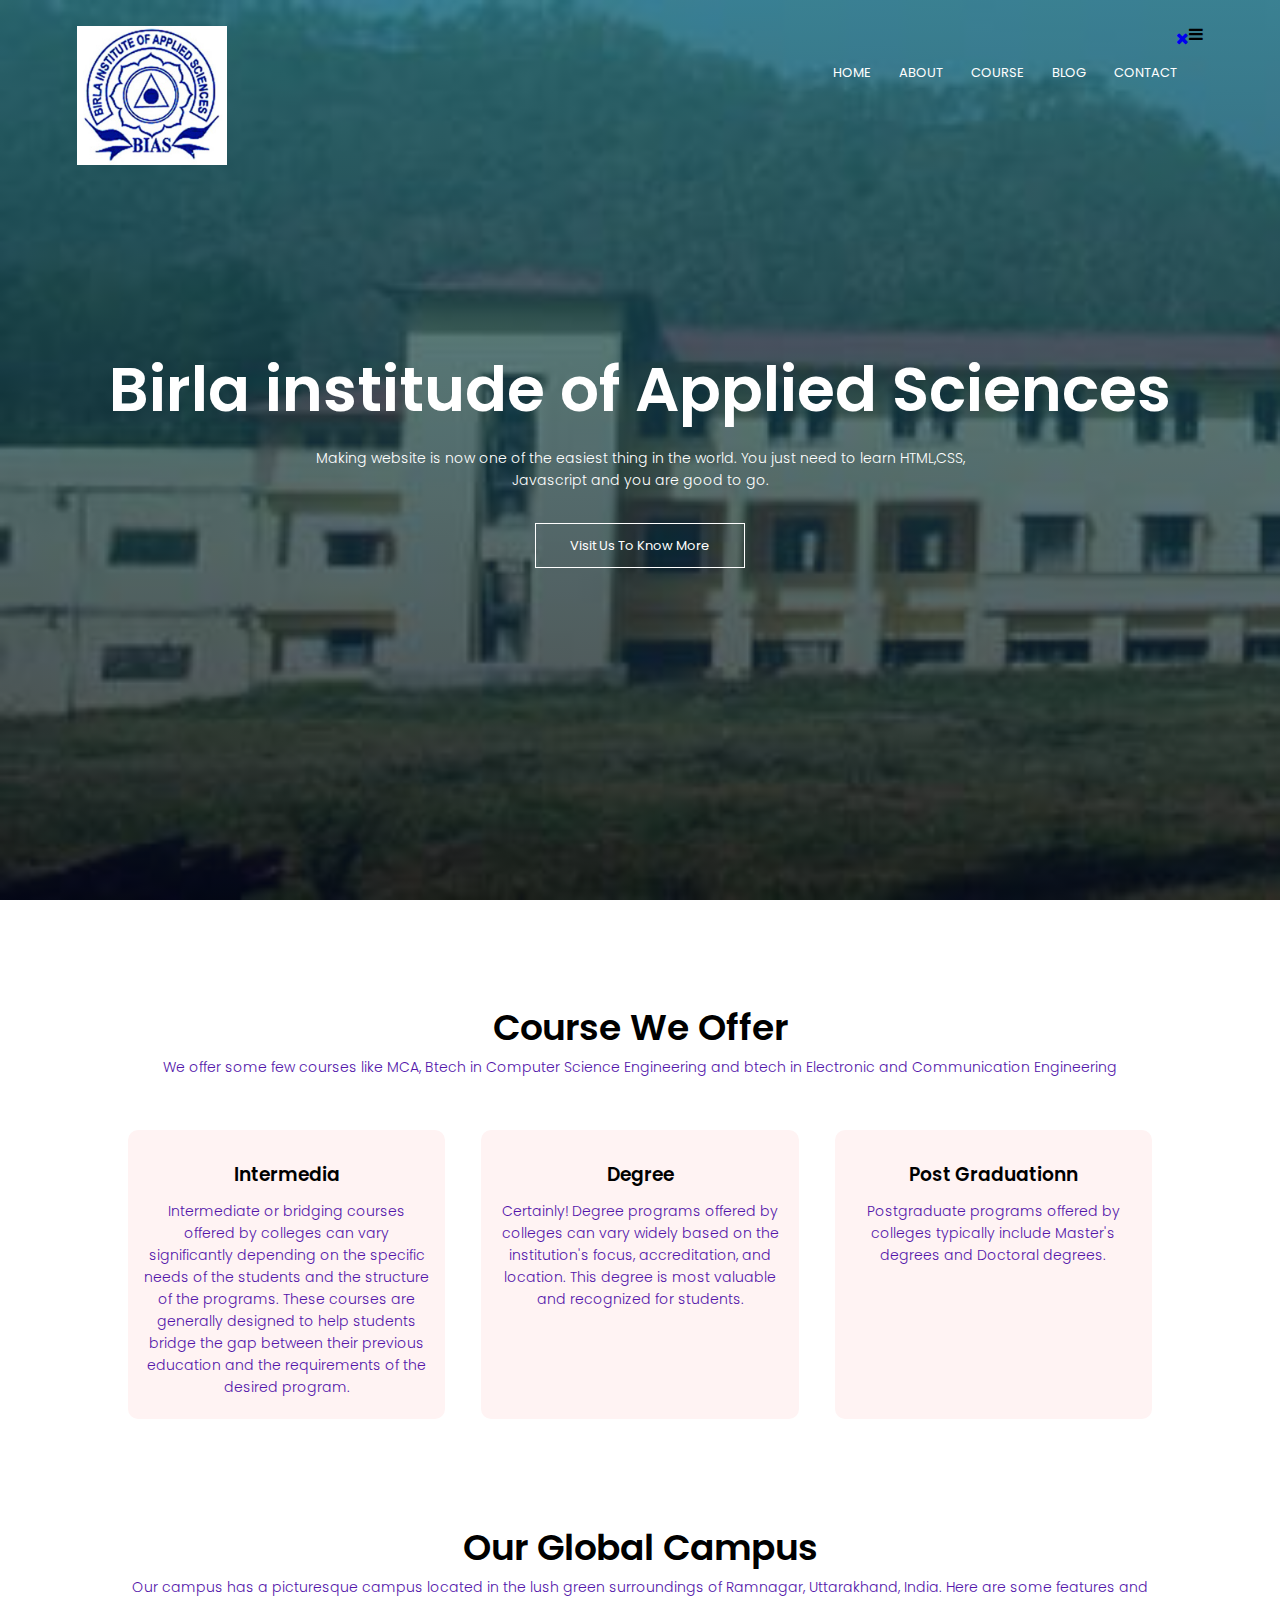
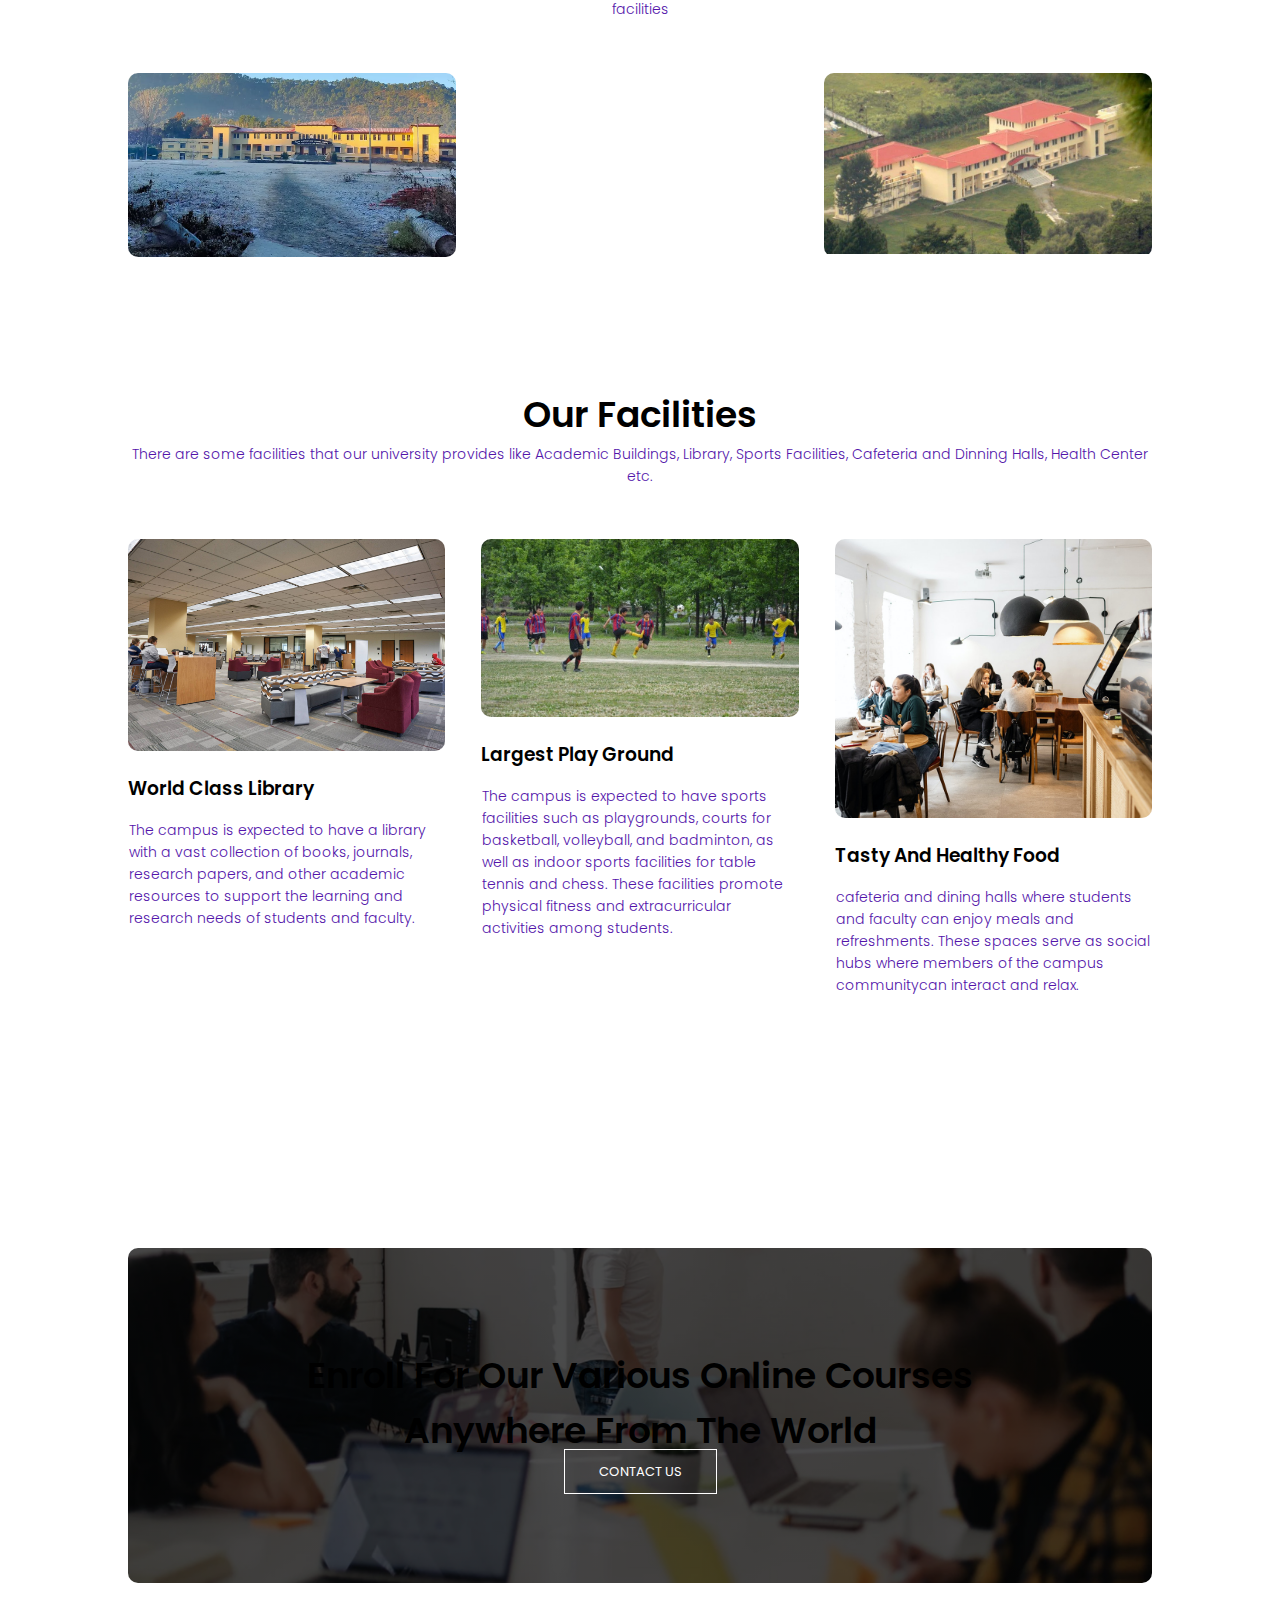
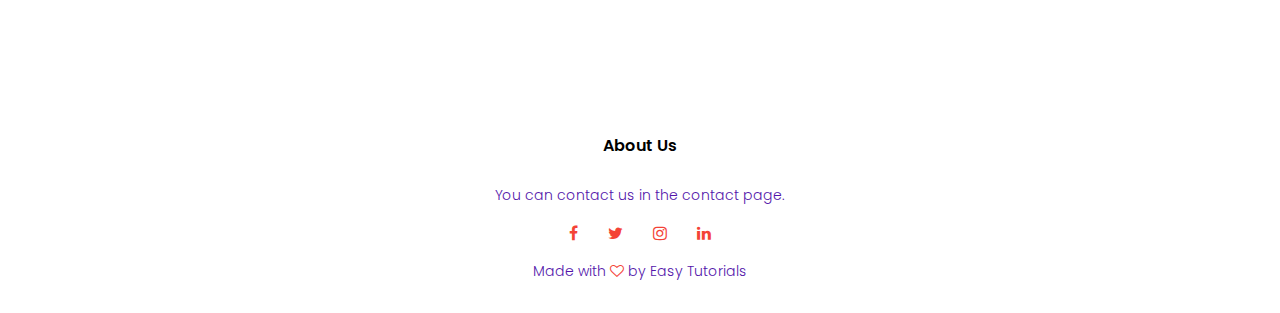
<file: index.html>
<!DOCTYPE html>
<html>
 <head>
    <meta name="viewport" content="eith=device=width, initial-scale=1.0">
    <title>Birla institude of applied Sciences Bhimtal</title>
    <link rel="stylesheet" href="style.css">
    <link rel="preconnect" href="https://fonts.gstatic.com">
    <link href="https://fonts.googleapis.com/css2?family=Poppins:wght@200;400;600;700&display=swap" rel="stylesheet">
    <link rel="stylesheet" href="https://stackpath.bootstrapcdn.com/font-awesome/4.7.0/css/font-awesome.min.css">
</head>
<body>
<section class="header">
        <nav>
            <a href="index.html"><img src="images/bias logo.jpg" </a>
            <div class="nav-links" id="navLinks">
                <i class="fa fa-times" onclick="hideMenu()"></i>
               <ul>
                <li><a href="index.html">HOME</a></li>
                   <li><a href="about.html">ABOUT</a></li> 
                   <li><a href="course.html">COURSE</a></li>
                   <li><a href="blog.html">BLOG</a></li>
                   <li><a href="contact.html">CONTACT</a></li>
               </ul> 
            </div>
            <i class="fa fa-bars" onclick="showMenu()"></i>  
        </nav>

  <div class="text-box">
       <h1>Birla institude of Applied Sciences </h1>
       <p>Making website is now one of the easiest thing in the world. You just need to learn HTML,CSS,<br>Javascript and you are good to go.
       </p>
       <a href="" class="hero-btn">Visit Us To Know More</a>
  </div>
    </section>
<!-------course---->
<section class="course">
    <h1>Course We Offer</h1>
 <p>We offer some few courses like MCA, Btech in Computer Science Engineering and btech in Electronic and Communication Engineering </p>

    <div class="row">
        <div class="course-col">
            <h3>Intermedia</h3>
            <p> Intermediate or bridging courses offered by colleges can vary significantly depending on the specific needs of the students and the structure of the programs. These courses are generally designed to help students bridge the gap between their previous education and the requirements of the desired program.</p>
        </div>
        <div class="course-col">
            <h3>Degree</h3>
            <p> Certainly! Degree programs offered by colleges can vary widely based on the institution's focus, accreditation, and location. This degree is most valuable and recognized for students. </p>
        </div>
        <div class="course-col">
            <h3>Post Graduationn</h3>
            <p> Postgraduate programs offered by colleges typically include Master's degrees and Doctoral degrees.</p>
        </div>
    </div>
</section>
<!----campus---->
<section class="campus">
       <h1>Our Global Campus</h1>
       <p> Our campus has a picturesque campus located in the lush green surroundings of Ramnagar, Uttarakhand, India. Here are some features and facilities  </p> 
       <div class="row">
        <div class="campus-col">
            <img src="images/birla image.webp">
            <div class="layer">
                <h3>Bias Bhimtal</h3>
            </div>
        </div>
       <div class="campus-col">
        <img src="images/bias_newbuild.jpg">
        <div class="layer">
<h3>Bias Bhimtal</h3>
        </div>
    </div>
    </div>  
</section>

<!----Facilities---->
<section class="facilities">
    <h1>Our Facilities</h1>
    <p>There are some facilities that our university provides like Academic Buildings, Library, Sports Facilities, Cafeteria and Dinning Halls, Health Center etc.</p>

    <div class="row">
        <div class="facilities-col">
            <img src="images/college libary.jpg">
            <h3>World Class Library</h3>
            <p>The campus is expected to have a library with a vast collection of books, journals, research papers, and other academic resources to support the learning and research needs of students and faculty.</p>
        </div>
        <div class="facilities-col">
            <img src="images/playground.jpg">
            <h3>Largest Play Ground</h3>
            <p>The campus is expected to have sports facilities such as playgrounds, courts for basketball, volleyball, and badminton, as well as indoor sports facilities for table tennis and chess. These facilities promote physical fitness and extracurricular activities among students.</p>
        </div>
        <div class="facilities-col">
            <img src="images/cafeteria.png">
            <h3>Tasty And Healthy Food</h3>
            <p>cafeteria and dining halls where students and faculty can enjoy meals and refreshments. These spaces serve as social hubs where members of the campus communitycan interact and relax.</p>
        </div>
    </div>
</section>

<!--------tesstimonials----->
<section class="testimonials">
    
        
    </div>
</section>

<!----Call To Action----->
<section class="cta">
    <h1> Enroll For Our Various Online Courses <br> Anywhere From The World</h1>
    <a href="" class="hero-btn">CONTACT US</a>
</section>

<!----Footer----->
<section class="footer">
    <h4>About Us</h4>
    <p>You can contact us in the contact page.</p>
    <div class="icons">
        <i class="fa fa-facebook"></i>
        <i class="fa fa-twitter"></i>
        <i class="fa fa-instagram"></i>
        <i class="fa fa-linkedin"></i>
    </div>
    <p>Made with <i class="fa fa-heart-o"></i> by Easy Tutorials</p>
</section>
<!--------JavaScript for toggle menu------>
 <script>
    var navLinks = document.getElementById("navLinks");
    function showMenu(){
        navLinks.style.right = "0";
    }
    function hideMenu(){
        navLinks.style.right = "-200px";
    }
 </script>     

</body>
</html>
</file>
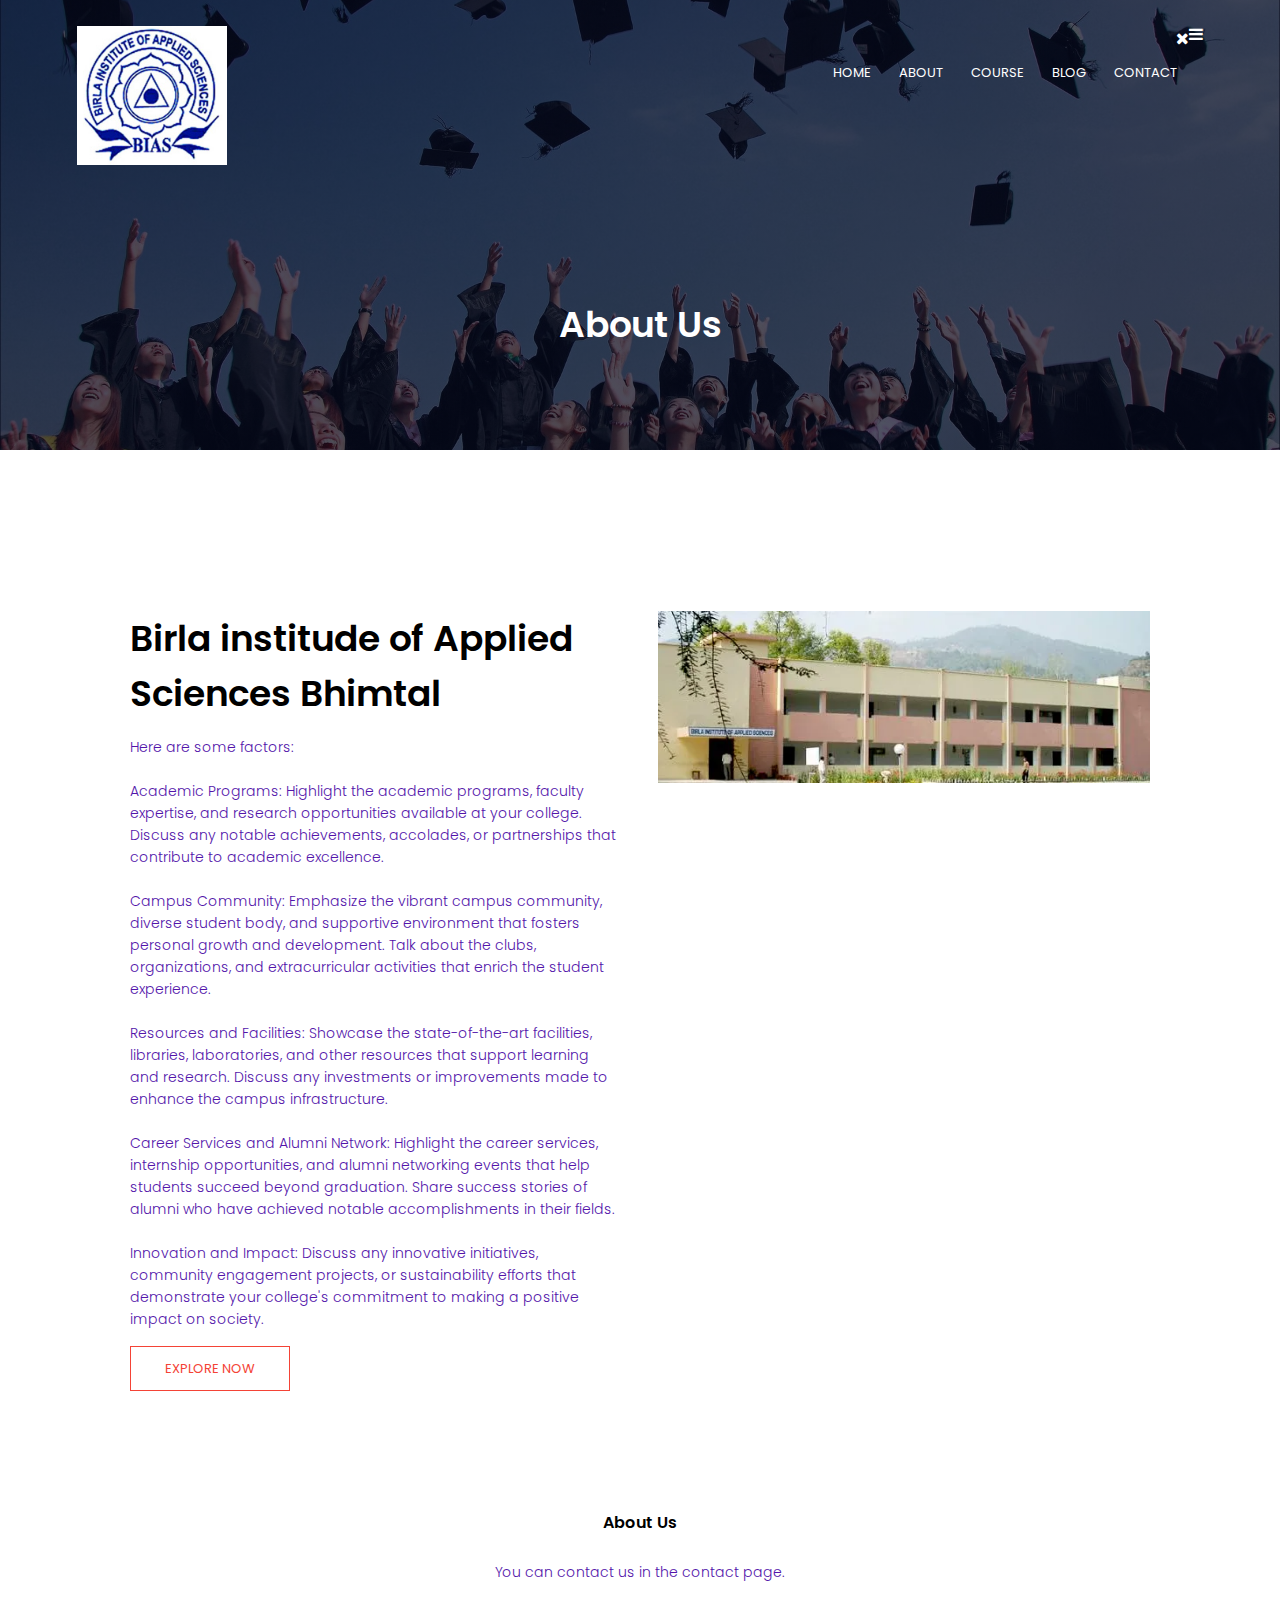
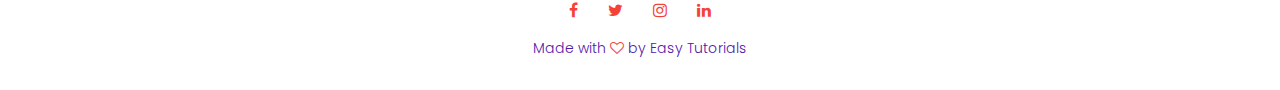
<file: about.html>
<!DOCTYPE html>
<html>
 <head>
    <meta name="viewport" content="eith=device=width, initial-scale=1.0">
    <title>World's Biggest University</title>
    <link rel="stylesheet" href="style.css">
    <link rel="preconnect" href="https://fonts.gstatic.com">
    <link href="https://fonts.googleapis.com/css2?family=Poppins:wght@200;400;600;700&display=swap" rel="stylesheet">
    <link rel="stylesheet" href="https://stackpath.bootstrapcdn.com/font-awesome/4.7.0/css/font-awesome.min.css">
</head>
<body>
<section class="sub-header">
        <nav>
            <a href="index.html"><img src="images/bias logo.jpg"></a>
            <div class="nav-links" id= "navLinks">
                <i class="fa fa-times" onclick="hideMenu()"></i>
               <ul>
                <li><a href="index.html">HOME</a></li>
                   <li><a href="about.html">ABOUT</a></li>
                   <li><a href="course.html">COURSE</a></li>
                   <li><a href="blog.html">BLOG</a></li>
                   <li><a href="contact.html">CONTACT</a></li>
               </ul> 
            </div>
            <i class="fa fa-bars" onclick="showMenu()"></i>  
         </nav>
             <h1>About Us</h1>
          </section>

          <!------about us content----->
          <section class="about-us">
            <div class="row">
                <div class="about-col">
                   <h1>Birla institude of Applied Sciences Bhimtal</h1>
                   <p>Here are some factors:<br><br>Academic Programs: Highlight the academic programs, faculty expertise, and research opportunities available at your college. Discuss any notable achievements, accolades, or partnerships that contribute to academic excellence.<br><br>Campus Community: Emphasize the vibrant campus community, diverse student body, and supportive environment that fosters personal growth and development. Talk about the clubs, organizations, and extracurricular activities that enrich the student experience.<br><br>Resources and Facilities: Showcase the state-of-the-art facilities, libraries, laboratories, and other resources that support learning and research. Discuss any investments or improvements made to enhance the campus infrastructure.<br><br>Career Services and Alumni Network: Highlight the career services, internship opportunities, and alumni networking events that help students succeed beyond graduation. Share success stories of alumni who have achieved notable accomplishments in their fields.<br><br>Innovation and Impact: Discuss any innovative initiatives, community engagement projects, or sustainability efforts that demonstrate your college's commitment to making a positive impact on society. </p>
                   <a href="" class="hero-btn red-btn">EXPLORE NOW</a>
                 </div>
                  <div class="about-col">
                    <img src="images/old building.webp">
                 </div>
                 </div>
             </section>



       <!----footer---->
     <section class="footer">
     <h4>About Us</h4>
     <p>You can contact us in the contact page.</p>
     <div class="icons">
        <i class="fa fa-facebook"></i>
        <i class="fa fa-twitter"></i>
        <i class="fa fa-instagram"></i>
        <i class="fa fa-linkedin"></i>
    </div>
    <p>Made with <i class="fa fa-heart-o"></i> by Easy Tutorials</p>
</section>

<!--------JavaScript for toggle menu------>
 <script>
    var navLinks = document.getElementById("navLinks");
    function showMenu(){
        navLinks.style.right = "0";
    }
    function hideMenu(){
        navLinks.style.right = "-200px";
    }
 </script>     

</body>
</html>
</file>
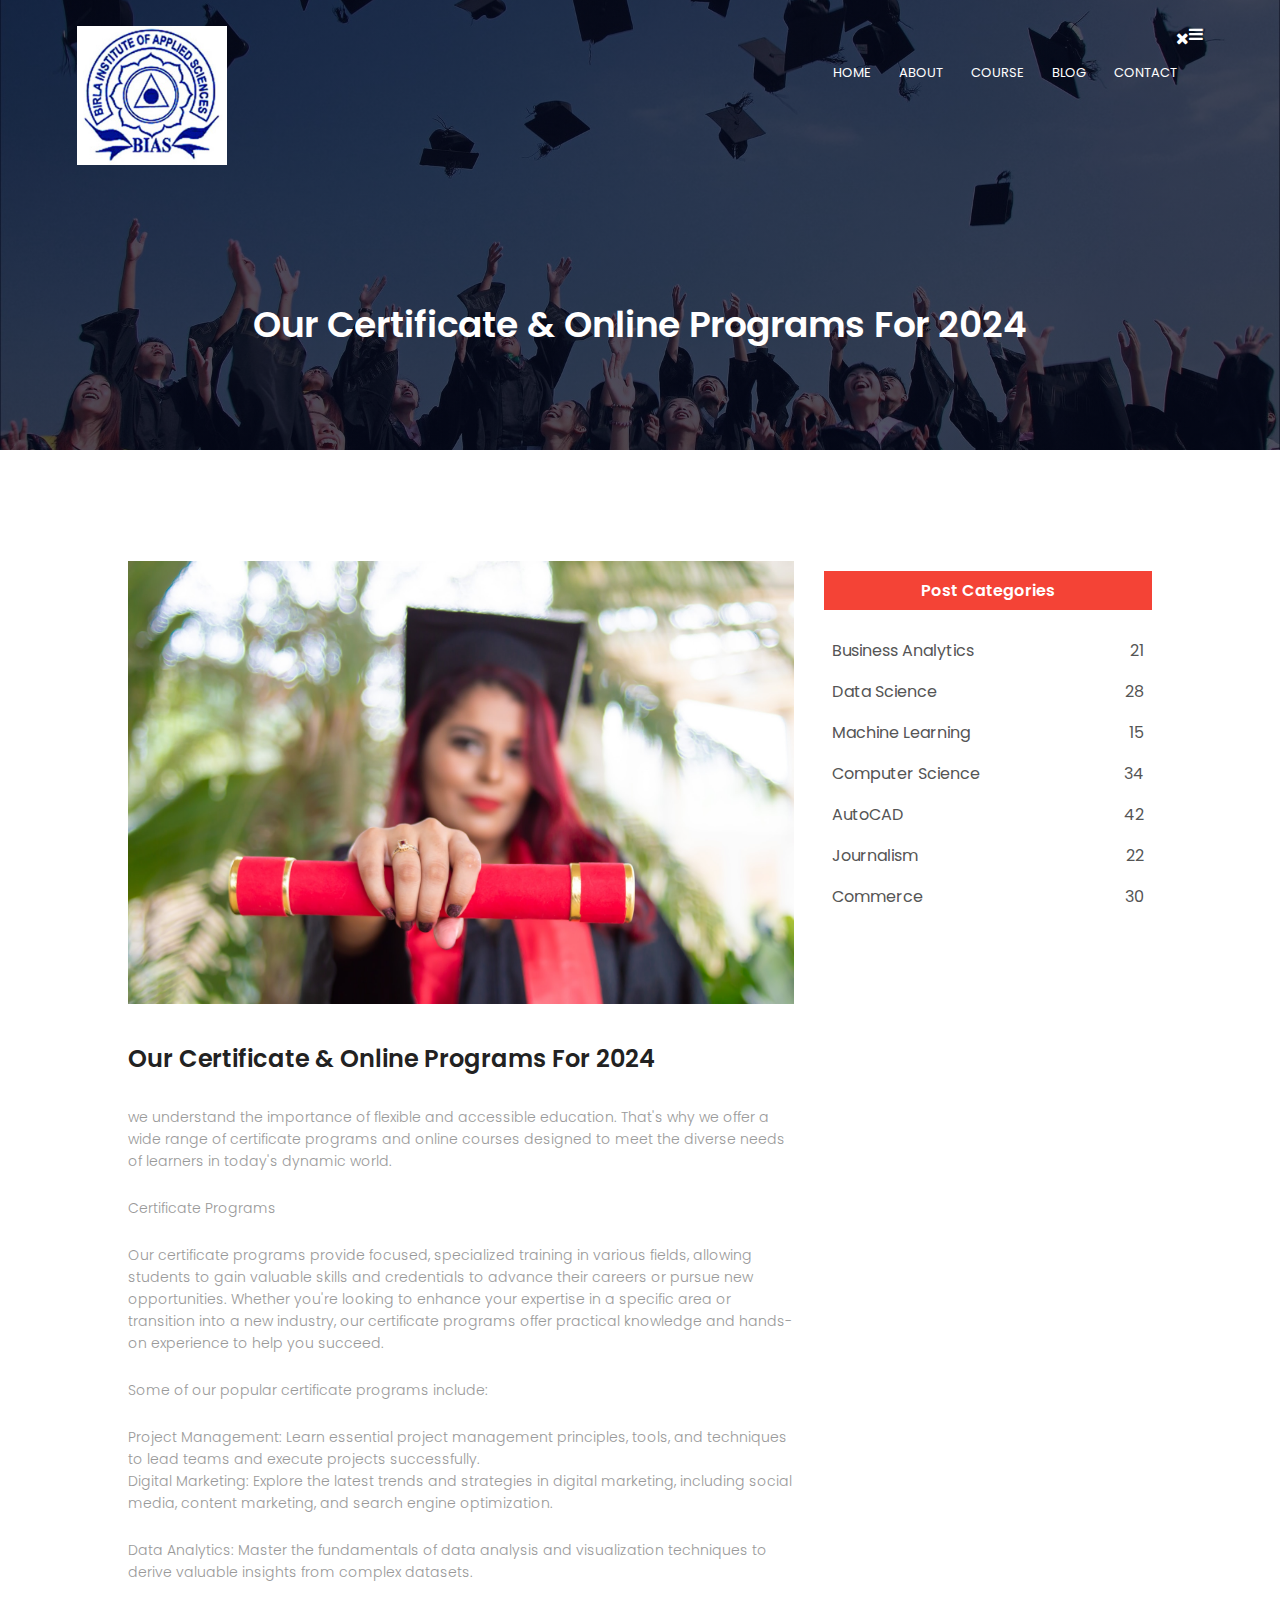
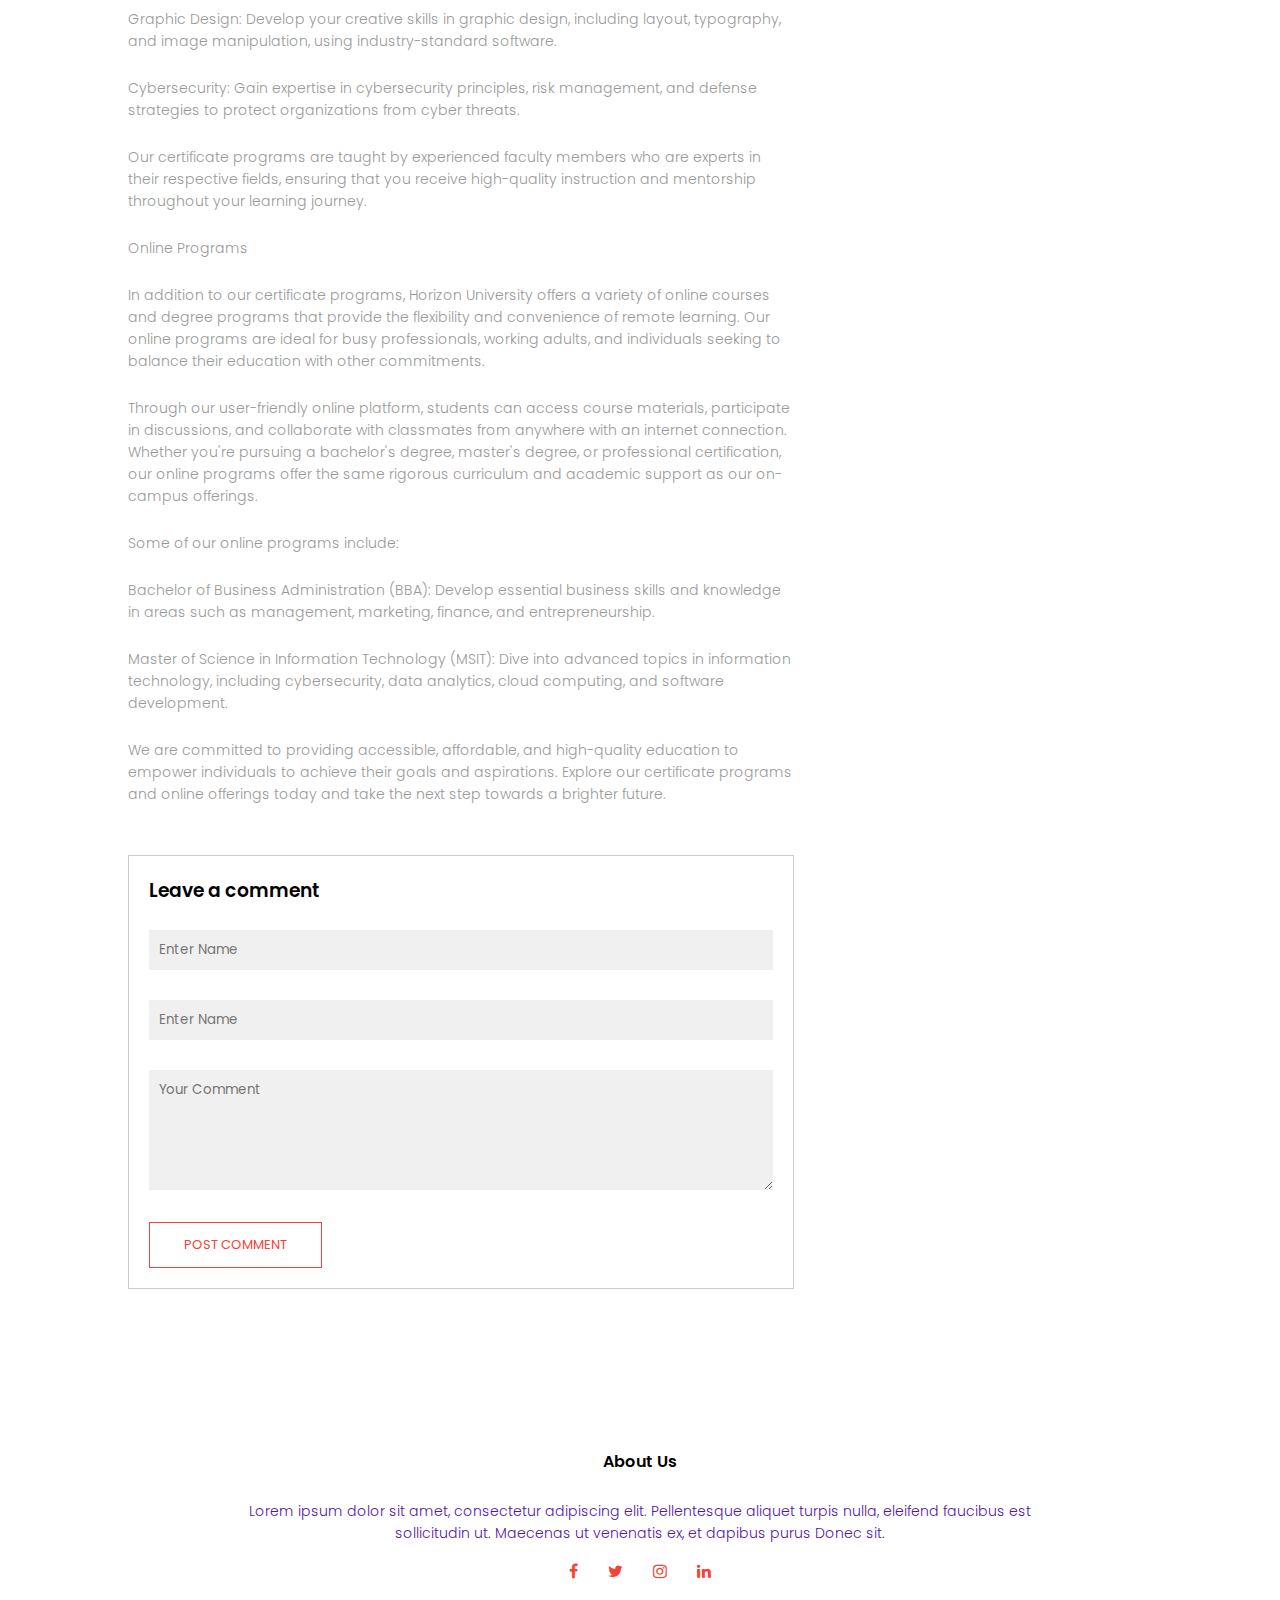
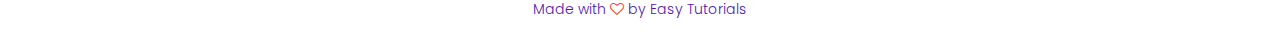
<file: blog.html>
<!DOCTYPE html>
<html>
 <head>
    <meta name="viewport" content="eith=device=width, initial-scale=1.0">
    <title>World's Biggest University</title>
    <link rel="stylesheet" href="style.css">
    <link rel="preconnect" href="https://fonts.gstatic.com">
    <link href="https://fonts.googleapis.com/css2?family=Poppins:wght@200;400;600;700&display=swap" rel="stylesheet">
    <link rel="stylesheet" href="https://stackpath.bootstrapcdn.com/font-awesome/4.7.0/css/font-awesome.min.css">
</head>
<body>
<section class="sub-header">
        <nav>
            <a href="index.html"><img src="images/bias logo.jpg"></a>
            <div class="nav-links" id="navLinks">
                <i class="fa fa-times" onclick="hideMenu()"></i>
               <ul>
                <li><a href="index.html">HOME</a></li>
                   <li><a href="about.html">ABOUT</a></li>
                   <li><a href="course.html">COURSE</a></li>
                   <li><a href="blog.html">BLOG</a></li>
                   <li><a href="contact.html">CONTACT</a></li>
               </ul> 
            </div>
            <i class="fa fa-bars" onclick="showMenu()"></i>  
         </nav>
             <h1>Our Certificate & Online Programs For 2024</h1>
          </section>

          <!--------blog page content----->
          <section class="blog-content">

            <div class="row">
                <div class="blog-left">
                    <img src="images/certificate.jpg">
                    <h2>Our Certificate & Online Programs For 2024</h2>
                    <p>we understand the importance of flexible and accessible education. That's why we offer a wide range of certificate programs and online courses designed to meet the diverse needs of learners in today's dynamic world.</p>
                    <br>
                    <p>Certificate Programs</p><br><p>Our certificate programs provide focused, specialized training in various fields, allowing students to gain valuable skills and credentials to advance their careers or pursue new opportunities. Whether you're looking to enhance your expertise in a specific area or transition into a new industry, our certificate programs offer practical knowledge and hands-on experience to help you succeed.</p>
                    <br>
                    <p>Some of our popular certificate programs include:</p>
                    <br>
                    <p>Project Management: Learn essential project management principles, tools, and techniques to lead teams and execute projects successfully.<br><p>Digital Marketing: Explore the latest trends and strategies in digital marketing, including social media, content marketing, and search engine optimization.</p><br><p>
                        Data Analytics: Master the fundamentals of data analysis and visualization techniques to derive valuable insights from complex datasets.</p><br><p>
                        Graphic Design: Develop your creative skills in graphic design, including layout, typography, and image manipulation, using industry-standard software.</p><br><p>
                        Cybersecurity: Gain expertise in cybersecurity principles, risk management, and defense strategies to protect organizations from cyber threats.</p>
                    <br>
                    <p>Our certificate programs are taught by experienced faculty members who are experts in their respective fields, ensuring that you receive high-quality instruction and mentorship throughout your learning journey.</p>
                    <br>
                    <p>Online Programs</p>
                    <br>
                    <p>In addition to our certificate programs, Horizon University offers a variety of online courses and degree programs that provide the flexibility and convenience of remote learning. Our online programs are ideal for busy professionals, working adults, and individuals seeking to balance their education with other commitments.</p><br><p>Through our user-friendly online platform, students can access course materials, participate in discussions, and collaborate with classmates from anywhere with an internet connection. Whether you're pursuing a bachelor's degree, master's degree, or professional certification, our online programs offer the same rigorous curriculum and academic support as our on-campus offerings.</p>
                    <br>
                    <p>Some of our online programs include:</p>
                    <br>
                    <p>Bachelor of Business Administration (BBA): Develop essential business skills and knowledge in areas such as management, marketing, finance, and entrepreneurship.</p>
                    <br>
                    <p>Master of Science in Information Technology (MSIT): Dive into advanced topics in information technology, including cybersecurity, data analytics, cloud computing, and software development.</p>
                    <br>
                    <p>We are committed to providing accessible, affordable, and high-quality education to empower individuals to achieve their goals and aspirations. Explore our certificate programs and online offerings today and take the next step towards a brighter future.</p>
                    <div class="comment-box">
                        <h3>Leave a comment</h3>
                        <from class="comment-form">
                            <input type="text" placeholder="Enter Name">
                            <input type="text" placeholder="Enter Name">
                            <textarea rows="5" placeholder="Your Comment"></textarea>
                            <button type="submit" class="hero-btn red-btn">POST COMMENT</button>

                        </from>
                    </div>
                    
                </div>
                <div class="blog-right">
                    <h3>Post Categories</h3>
                    <div>
                        <span>Business Analytics</span>
                        <span>21</span>
                    </div>
                    <div>
                        <span>Data Science</span>
                        <span>28</span>
                    </div>
                    <div>
                        <span>Machine Learning</span>
                        <span>15</span>
                    </div>
                    <div>
                        <span>Computer Science</span>
                        <span>34</span>
                    </div>
                    <div>
                        <span>AutoCAD</span>
                        <span>42</span>
                    </div>
                    <div>
                        <span>Journalism</span>
                        <span>22</span>
                    </div>
                    <div>
                        <span>Commerce</span>
                        <span>30</span>
                    </div>

                </div>
            </div>  
          </section>

          


        


       <!----footer---->
     <section class="footer">
     <h4>About Us</h4>
     <p>Lorem ipsum dolor sit amet, consectetur adipiscing elit. Pellentesque aliquet turpis nulla, eleifend faucibus est<br>sollicitudin ut. Maecenas ut venenatis ex, et dapibus purus Donec sit.</p>
     <div class="icons">
        <i class="fa fa-facebook"></i>
        <i class="fa fa-twitter"></i>
        <i class="fa fa-instagram"></i>
        <i class="fa fa-linkedin"></i>
    </div>
    <p>Made with <i class="fa fa-heart-o"></i> by Easy Tutorials</p>
</section>

<!--------JavaScript for toggle menu------>
 <script>
    var navLinks = document.getElementById("navLinks");
    function showMenu(){
        navLinks.style.right = "0";
    }
    function hideMenu(){
        navLinks.style.right = "-200px";
    }
 </script>     

</body>
</html>
</file>
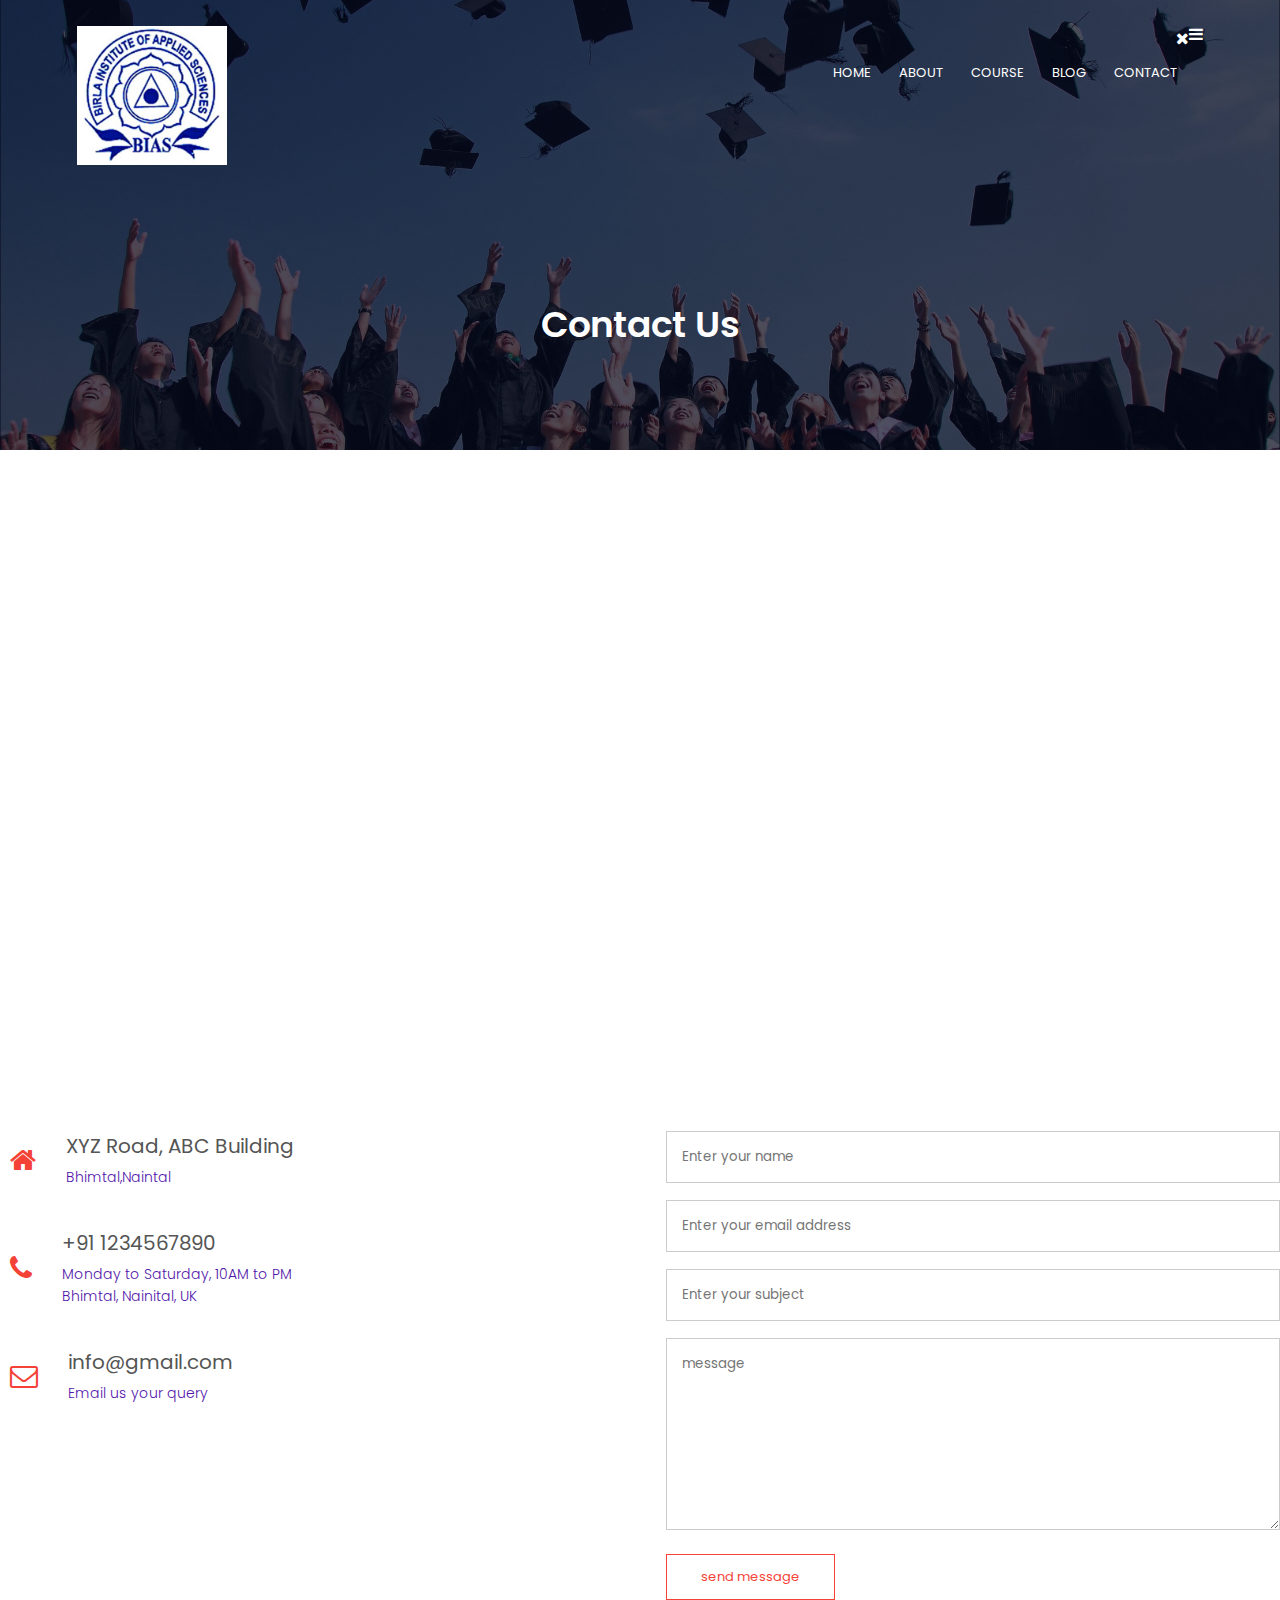
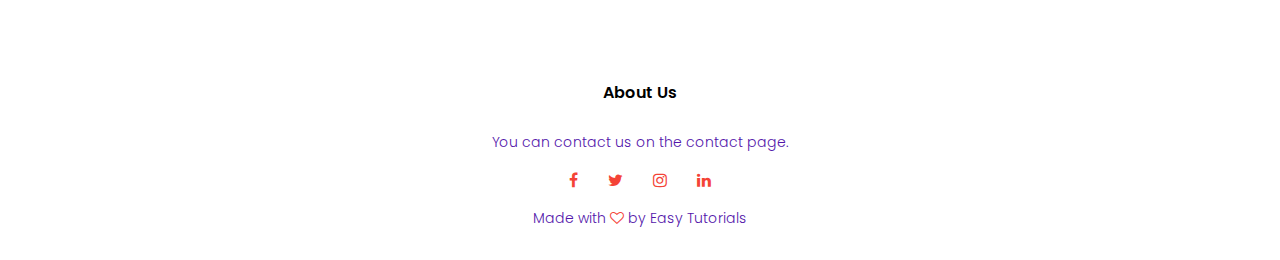
<file: contact.html>
<!DOCTYPE html>
<html>
 <head>
    <meta name="viewport" content="eith=device=width, initial-scale=1.0">
    <title>World's Biggest University</title>
    <link rel="stylesheet" href="style.css">
    <link rel="preconnect" href="https://fonts.gstatic.com">
    <link href="https://fonts.googleapis.com/css2?family=Poppins:wght@200;400;600;700&display=swap" rel="stylesheet">
    <link rel="stylesheet" href="https://stackpath.bootstrapcdn.com/font-awesome/4.7.0/css/font-awesome.min.css">
</head>
<body>
<section class="sub-header">
        <nav>
            <a href="index.html"><img src="images/bias logo.jpg"></a>
            <div class="nav-links" id="navLinks">
                <i class="fa fa-times" onclick="hideMenu()"></i>
               <ul>
                   <li><a href="index.html">HOME</a></li>
                   <li><a href="about.html">ABOUT</a></li>
                   <li><a href="course.html">COURSE</a></li>
                   <li><a href="blog.html">BLOG</a></li>
                   <li><a href="contact.html">CONTACT</a></li>
               </ul> 
            </div>
            <i class="fa fa-bars" onclick="showMenu()"></i>  
         </nav>
             <h1>Contact Us</h1>
          </section>

          <!---------contact us-------->
          <section class="location">
            <iframe src="https://www.google.com/maps/embed?pb=!1m18!1m12!1m3!1d749686.3706220947!2d78.55695550495591!3d29.31258214161365!2m3!1f0!2f0!3f0!3m2!1i1024!2i768!4f13.1!3m3!1m2!1s0x390a139dca30a92d%3A0x61ad11a71c820859!2sRamnagar%2C%20Uttarakhand%20244715!5e0!3m2!1sen!2sin!4v1710061782180!5m2!1sen!2sin" width="600" height="450" style="border:0;" allowfullscreen="" loading="lazy"></iframe>
          </section>

          <section class="contact-us">
            <div class="row">
            <div class="contact-col">
                <div>
                    <i class="fa fa-home"></i>
                    <span>
                        <h5>XYZ Road, ABC Building</h5>
                        <p>Bhimtal,Naintal</p>
                    </span>
                </div>
                <div>
                    <i class="fa fa-phone"></i>
                    <span>
                        <h5>+91 1234567890</h5>
                        <p>Monday to Saturday, 10AM to PM</p>
                        <p>Bhimtal, Nainital, UK</p>
                    </span>
                </div>
                <div>
                    <i class="fa fa-envelope-o"></i>
                    <span>
                        <h5>info@gmail.com</h5>
                        <p>Email us your query</p>
                    </span>
                    </div>
                </div>
                <div class="contact-col">
                    <form action="https://formbold.com/s/60l2r" method="POST">
                        <input type="text" name="name" placeholder="Enter your name" required>
                        <input type="email" name="email" placeholder="Enter your email address" required>
                        <input type="text" name="subject" placeholder="Enter your subject" required>
                        <textarea rows="8" name="message" placeholder="message" required></textarea>
                        <button type="submit" class="hero-btn red-btn">send message</button>
                    </form>
                </div>

            </div>

          </section>

          

       <!----footer---->
     <section class="footer">
     <h4>About Us</h4>
     <p>You can contact us on the contact page.</p>
     <div class="icons">
        <i class="fa fa-facebook"></i>
        <i class="fa fa-twitter"></i>
        <i class="fa fa-instagram"></i>
        <i class="fa fa-linkedin"></i>
    </div>
    <p>Made with <i class="fa fa-heart-o"></i> by Easy Tutorials</p>
</section>

<!--------JavaScript for toggle menu------>
 <script>
    var navLinks = document.getElementById("navLinks");
    function showMenu(){
        navLinks.style.right = "0";
    }
    function hideMenu(){
        navLinks.style.right = "-200px";
    }
 </script>     

</body>
</html>
</file>
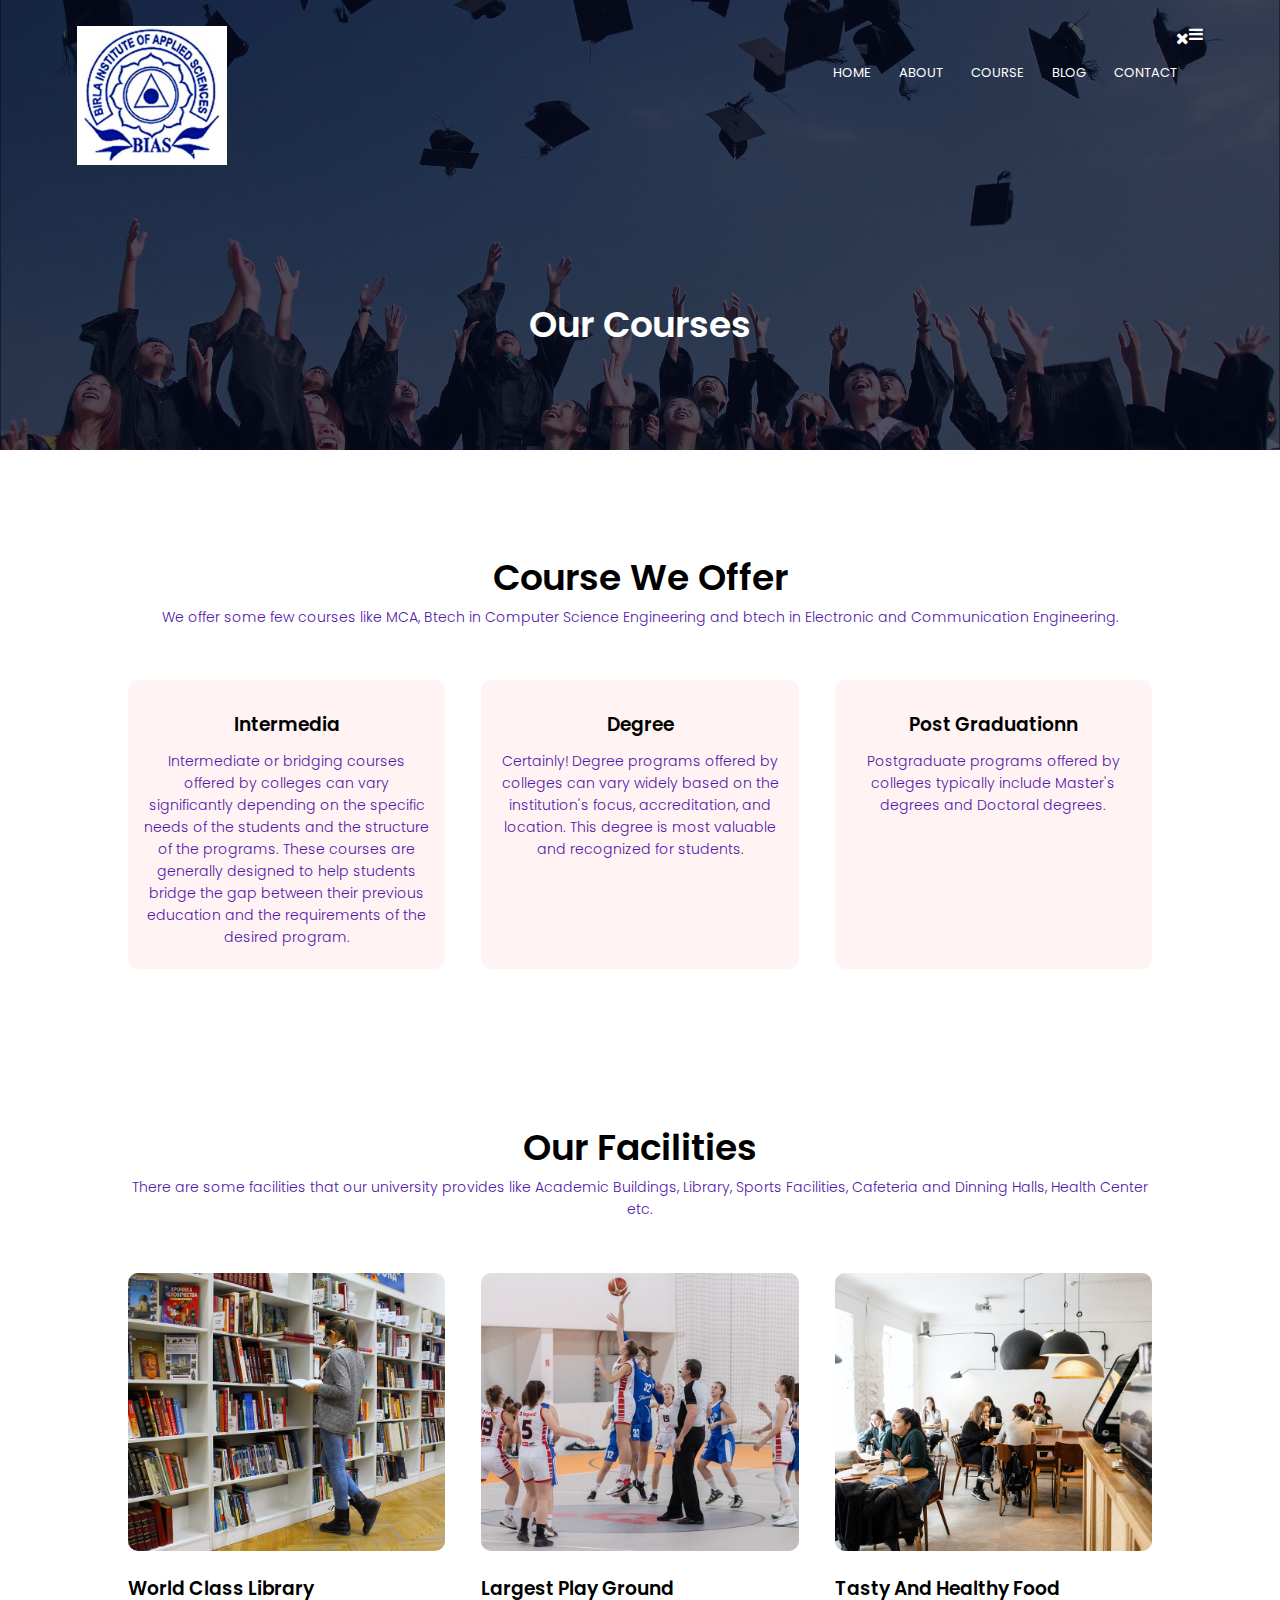
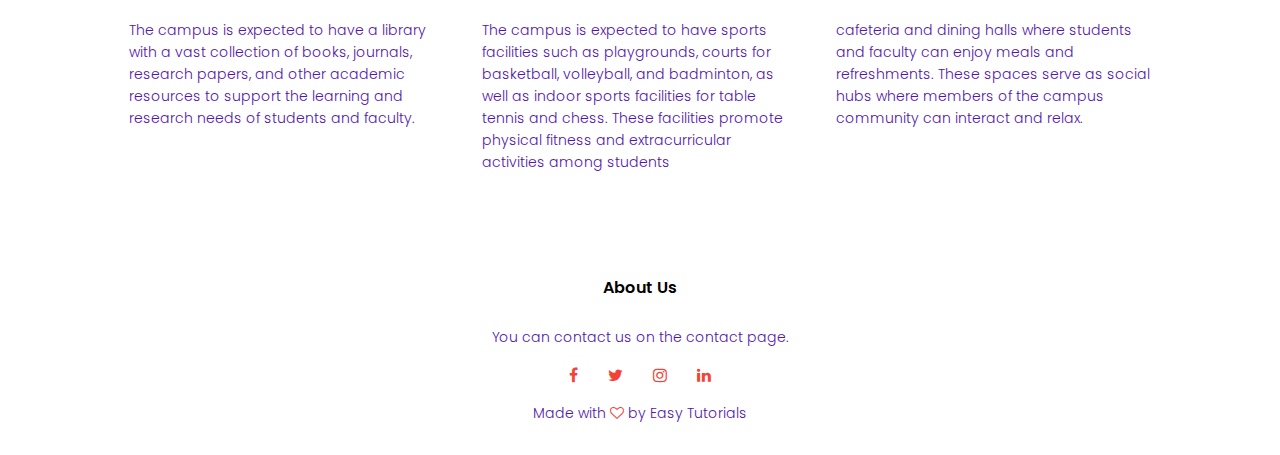
<file: course.html>
<!DOCTYPE html>
<html>
 <head>
    <meta name="viewport" content="eith=device=width, initial-scale=1.0">
    <title>World's Biggest University</title>
    <link rel="stylesheet" href="style.css">
    <link rel="preconnect" href="https://fonts.gstatic.com">
    <link href="https://fonts.googleapis.com/css2?family=Poppins:wght@200;400;600;700&display=swap" rel="stylesheet">
    <link rel="stylesheet" href="https://stackpath.bootstrapcdn.com/font-awesome/4.7.0/css/font-awesome.min.css">
</head>
<body>
<section class="sub-header">
        <nav>
            <a href="index.html"><img src="images/bias logo.jpg"></a>
            <div class="nav-links" id="navLinks">
                <i class="fa fa-times" onclick="hideMenu()"></i>
               <ul>
                <li><a href="index.html">HOME</a></li>
                   <li><a href="about.html">ABOUT</a></li>
                   <li><a href="course.html">COURSE</a></li>
                   <li><a href="blog.html">BLOG</a></li>
                   <li><a href="contact.html">CONTACT</a></li>
               </ul> 
            </div>
            <i class="fa fa-bars" onclick="showMenu()"></i>  
         </nav>
             <h1>Our Courses</h1>
          </section>

          <!----course---->
          <section class="course">
            <h1>Course We Offer</h1>
            <p>We offer some few courses like MCA, Btech in Computer Science Engineering and btech in Electronic and Communication Engineering.</p>
        
            <div class="row">
                <div class="course-col">
                    <h3>Intermedia</h3>
                    <p> Intermediate or bridging courses offered by colleges can vary significantly depending on the specific needs of the students and the structure of the programs. These courses are generally designed to help students bridge the gap between their previous education and the requirements of the desired program.</p>
                </div>
                <div class="course-col">
                    <h3>Degree</h3>
                    <p>Certainly! Degree programs offered by colleges can vary widely based on the institution's focus, accreditation, and location. This degree is most valuable and recognized for students.</p>
                </div>
                <div class="course-col">
                    <h3>Post Graduationn</h3>
                    <p>Postgraduate programs offered by colleges typically include Master's degrees and Doctoral degrees.</p>
                </div>
            </div>
        </section>


        <!----facilities---->
        <section class="facilities">
            <h1>Our Facilities</h1>
            <p>There are some facilities that our university provides like Academic Buildings, Library, Sports Facilities, Cafeteria and Dinning Halls, Health Center etc.</p>
        
            <div class="row">
                <div class="facilities-col">
                    <img src="images/library.png">
                    <h3>World Class Library</h3>
                    <p>The campus is expected to have a library with a vast collection of books, journals, research papers, and other academic resources to support the learning and research needs of students and faculty.</p>
                </div>
                <div class="facilities-col">
                    <img src="images/basketball.png">
                    <h3>Largest Play Ground</h3>
                    <p>The campus is expected to have sports facilities such as playgrounds, courts for basketball, volleyball, and badminton, as well as indoor sports facilities for table tennis and chess. These facilities promote physical fitness and extracurricular activities among students</p>
                </div>
                <div class="facilities-col">
                    <img src="images/cafeteria.png">
                    <h3>Tasty And Healthy Food</h3>
                    <p>cafeteria and dining halls where students and faculty can enjoy meals and refreshments. These spaces serve as social hubs where members of the campus community can interact and relax.</p>
                </div>
            </div>
        </section> 



       <!----footer---->
     <section class="footer">
     <h4>About Us</h4>
     <p>You can contact us on the contact page.</p>
     <div class="icons">
        <i class="fa fa-facebook"></i>
        <i class="fa fa-twitter"></i>
        <i class="fa fa-instagram"></i>
        <i class="fa fa-linkedin"></i>
    </div>
    <p>Made with <i class="fa fa-heart-o"></i> by Easy Tutorials</p>
</section>

<!--------JavaScript for toggle menu------>
 <script>
    var navLinks = document.getElementById("navLinks");
    function showMenu(){
        navLinks.style.right = "0";
    }
    function hideMenu(){
        navLinks.style.right = "-200px";
    }
 </script>     

</body>
</html>
</file>
<file: style.css>
*{
    margin: 0;
    padding: 0;
    font-family: "Poppins", sans-serif;
}
.header{
    min-height: 100vh;
    width: 100%;
    background-image: linear-gradient(rgba(34, 117, 128, 0.7),rgba(4,9,30,0.7)),url(images/banner1.jpg);
    background-position: centre;
    background-size: cover;
    position: relative;
}
nav{
    display: flex;
    padding: 2% 6%;
    justify-content: space-between;
    align-items: centre;
}
nav img{
   width: 150px;
}
.nav-links{
    flex: 1;
    text-align: right;
}
.nav-links ul li{
    list-style: none;
    display: inline-block;
    padding: 8px 12px;
    position: relative;
}
.nav-links ul li a{
    color: #fff;
    text-decoration: none;
    font-size: 13px;
}
.nav-links ul li::after{
    content: '';
    width: 0%;
    height: 2px;
    background: #f44336;
    display: block;
    margin: auto;
    transition: 0.5s;
}
.nav-links ul li:hover::after{
    width: 100%;
}
.text-box{
    width: 90%;
    color: #fff;
    position: absolute;
    top: 50%;
    left: 50%;
    transform: translate(-50%,-50%);
    text-align: center;
}
.text-box h1{
    font-size: 62px;
}
.text-box p{
    margin: 10px 0 40px;
    font-size: 14px;
    color: #fff;
}
.hero-btn{
    display: inline-bock;
    text-decoration: none;
    color: #fff;
    border: 1px solid #fff;
    padding: 12px 34px;
    font-size: 13px;
    background: transparent;
    position: relative;
    cursor: pointer;
}
.hero-btn:hover{
    border: 1px solid #f44336;
    background: #f44336;
    transition: 1s;
}

@media(max-width: 700px){
    .text-box h1{
        font-size: 20px;
    }
    .nav-links ul li{
        display: block;
    }
    .nav-links{
        position: fixed;
        background: #f44336;
        height: 100vh;
        width: 200px;
        top: 0;
        right: -200px;
        text-align: left;
        z-index: 2;
        transition: 1s;
    }
    nav.fa{
        display: block;
        color: #fff;
        margin: 10px;
        font-size: 22px;
        cursor: pointer;
    }
    .nav-links ul{
        padding: 30px;
    }
}
/*------course-----*/
.course{
    width: 80%;
    margin: auto;
    text-align: center;
    padding-top: 100px;
}
h1{
    font-size: 36px;
    font-weight: 600;
}

p{
    color: #5315aa;
    font-size: 14px;
    font-weight: 300;
    line-height: 22px;
    padding: 1px;
}

.row{
    margin-top: 5%;
    display: flex;
    justify-content: space-between;
}

.course-col{
    flex-basis: 31%;
    background: #fff3f3;
    border-radius: 10px;
    margin-bottom: 5%;
    padding: 20px 12px;
    box-sizing: border-box;
    transition: 0.5s;
}
h3{
    text-align: center;
    font-weight: 600;
    margin: 10px 0;
}
.course-col:hover{
    box-shadow: 0 020px 0px rgba(0,0,0.2);
}
@media(max-width: 700px){
    .row{
        flex-direction: column;
    }
}

/*-------campus-----*/
.campus{
    width: 80%;
    margin: auto;
    text-align: center;
    padding-top: 50px;
}
.campus-col{
    flex-basis: 32%;
    border-radius: 10px;
    margin-bottom: 30px;
    position: relative;
    overflow: hidden;
}
.campus-col img{
    width: 100%;
    display: block;
}
.layer{
    background: transparent;
    height: 100%;
    width: 100%;
    position: absolute;
    top: 0;
    left: 0;
    transition: 0.5s;
}
.layer:hover{
    background: rgba(226,0,0,0.7);
}
.layer h3{
    width: 100%;
    font-weight: 500;
    color: #fff;
    font-size: 26px;
    bottom: 0;
    left: 50%;
    transform: translatex(-50%);
    position: absolute;
    opacity: 0;
    transition: 0.5s;
}
.layer:hover h3{
    bottom: 49%;
    opacity: 1;
}
/*------facilities------*/
.facilities{
    width: 80%;
    margin: auto;
    text-align: center;
    padding-top: 100px;
}
.facilities-col{
    flex-basis: 31%;
    border-radius: 10px;
    margin-bottom: 5%;
    text-align: left;
}
.facilities-col img{
    width: 100%;
    border-radius: 10px;
}
 
.facilties-col p{
    padding: 0;
}
.facilities-col h3{
    margin-top: 16px;
    margin-bottom: 15px;
    text-align: left;
}

/*--------testimonials-----*/

.testimonials{
    width: 80%;
    margin: auto;
    padding-top: 100px; 
    text-align: center;
}
.testimonial-col{
    flex-basis: 44%;
    border-radius: 10px;
    margin-bottom: 10px;
    text-align: left;
    background: #fff3f3;
    padding: 25px;
    cursor: pointer;
    display: flex;
}
.testimonial-col img{
    height: 40px;
    margin-left: 5px;
    margin-right: 30px;
    border-radius: 50% ;
}
.testimonial-col p{
    padding: 0;
}
.testimonial-col h3{
    margin-top: 15px;
    text-align: left;
}
.testimonial-col .fa{
    color: #f44336;
}
@media(max-width: 700px){
    .testimonial-col img{
        margin-left: 0px;
        margin-right: 15px;
    } 
}

/*----call to action----*/
.cta{
    margin: 100px auto;
    width: 80%;
    background-image: linear-gradient(rgba(0,0,0,0.7),rgba(0,0,0,0.7)),url(images/banner2.jpg);
    background-position: center;
    background-size: cover;
    border-radius: 10px;
    text-align: center;
    padding: 100px 0;
}

.ta h1{
    color: #ffff;
    margin-bottom: 40ox;
    padding: 0;
}

@media(max-width: 700px){
    .cta h1{
        font-size: 24px;
    }
}

 /*----------footer-----*/
 .footer{
    width: 100%;
    text-align: center;
    padding: 30px 0;
 }

 .footer h4{
    margin-bottom: 25px;
    margin-top: 20px;
    font-weight: 600;
 }
 .icons .fa{
    color: #f44336;
    margin: 0 13px;
    cursor: pointer;
    padding: 18px 0;
 }
 .fa-heart-o{
    color: #f44336;
 }

 /*--------about us page---------*/
 .sub-header{
    height: 50vh;
    width: 100%;
    background-image: linear-gradient(rgba(4,9,30,0.7),rgba(4,9,30,0.7)),url(images/background.jpg);
    background-position: center;
    background-size: cover;
    text-align: center;
    color: #fff;
 }
.sub-header h1{
    margin-top: 100px;
}

.about-us{
    width: 80%;
    margin: auto;
    padding-top: 80px;
    padding-bottom: 50px;
}

.about-col{
    flex-basis: 48%;
    padding: 30px 2px;
}
.about-col img{
    width: 100%;
}

.about-col h1{
    padding-top: 0;
}
.about-col p{
    padding: 15px 0 25px;
}

.red-btn{
    border: 1px solid #f44336;
    background: transparent;
    color: #f44336;
}

.red-btn:hover{
    color: #fff;
}

/*---------blog-content-------------*/

.blog-content{
    width: 80%;
    margin: auto;
    padding: 60px 0;
}
.blog-left{
    flex-basis: 65%;
}
.blog-left img{
    width: 100%;
}
.blog-left h2{
    color: #222;
    font-weight: 600;
    margin: 30px 0;
}
.blog-left p{
    color: #999;
    padding: 0;
}


.blog-right{
    flex-basis: 32%;
}
.blog-right h3{
    background: #f44336;
    color: #fff;
    padding: 7px 0;
    font-size: 16px;
    margin-bottom: 20px;
}
.blog-right div{
    display: flex;
    align-items: center;
    justify-content: space-between;
    color: #555;
    padding: 8px;
    box-sizing: border-box;
}

.comment-box{
    border: 1px solid #ccc;
    margin: 50px 0;
    padding: 10px 20px;
}
.comment-box h3{
    text-align: left;
}
.comment-form input, .comment-form textarea{
    width: 100%;
    padding: 10px;
    margin: 15px 0;
    box-sizing: border-box;
    border: none;
    outline: none;
    background: #f0f0f0;
}
.comment-form button{
    margin: 10px 0;
}
@media(max-width:700px){
    .sub-header h1{
        font-size: 24px;
    }
}

/*-------contact us page--------------*/

.location{
    width: 80%;
    margin: auto;
    padding: 80px 0;
}
.location iframe{
    width: 100%;
}

.contact-col{
    flex-basis: 48%;
    margin-bottom: 30px;
}
.contact-col div{
    display: flex;
    align-items: center;
    margin-bottom: 40px;
}
.contact-col div .fa{
    font-size: 28px;
    color: #f44336;
    margin: 10px;
    margin-right: 30px;
}
.contact-col div p{
    padding: 0;
}
.contact-col div h5{
    font-size: 20px;
    margin-bottom: 5px;
    color: #555;
    font-weight: 400;
}
.contact-col input, .contact-col textarea{
    width: 100%;
    padding: 15px;
    margin-bottom: 17px;
    outline: none;
    border: 1px solid #ccc;
    box-sizing: border-box;
}
</file>
